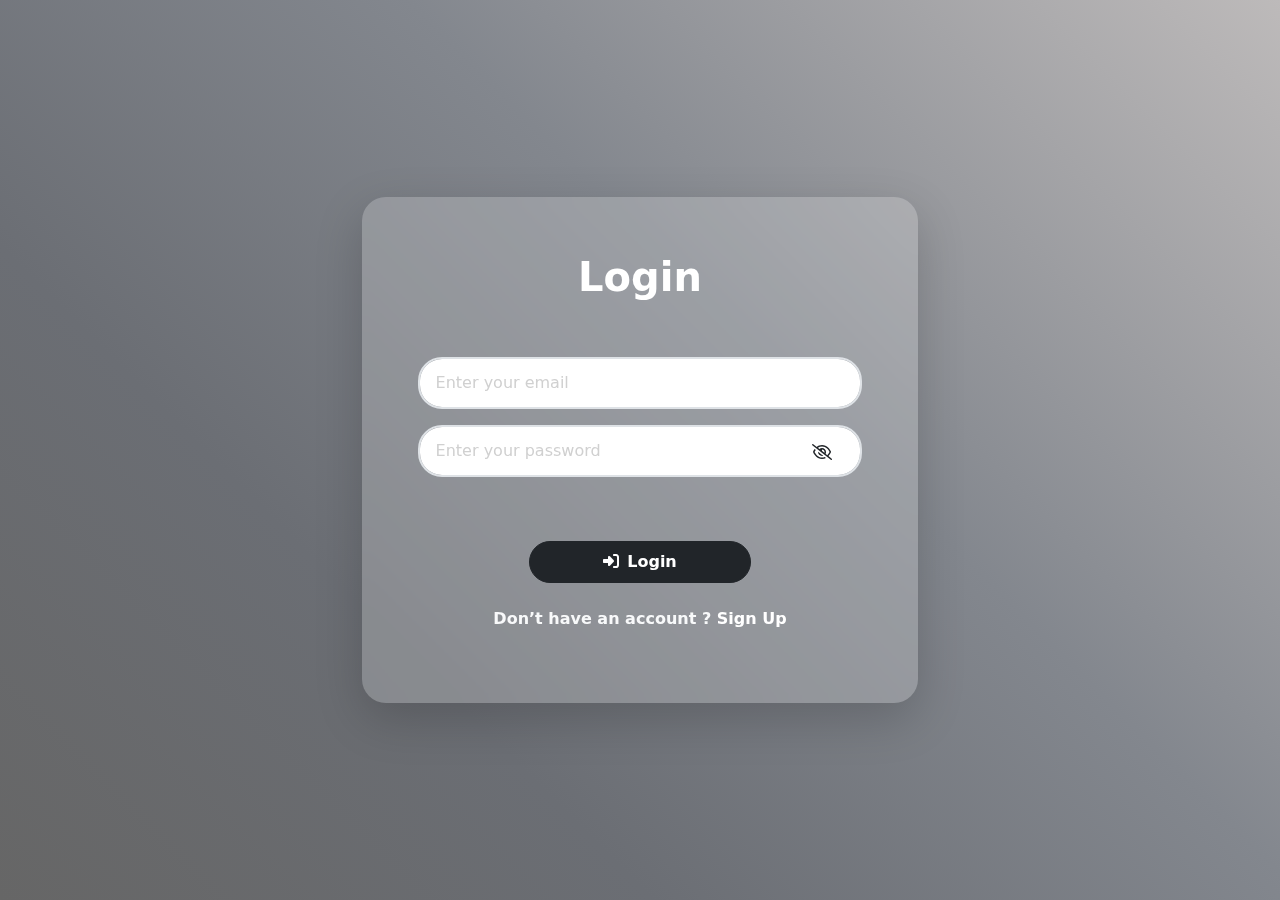
<file: index.html>
<!DOCTYPE html>
<html lang="en">

<head>
  <meta charset="UTF-8" />
  <meta name="viewport" content="width=device-width, initial-scale=1.0" />
  <link rel="icon" href="images/star.png" />
  <link rel="stylesheet" href="css/bootstrap.min.css" />
  <link rel="stylesheet" href="css/style.css" />
  <link rel="stylesheet" href="https://cdnjs.cloudflare.com/ajax/libs/font-awesome/6.4.2/css/all.min.css" />
  <title>Login</title>
</head>

<body class="bg-main">
  <div class="w-75 mx-auto d-flex justify-content-center align-items-center vh-100 p-3">
    <div class="custom  p-3 p-md-5 d-flex flex-column justify-content-center align-items-center shadow shadow-lg">
      <div class="mb-4 d-flex justify-content-center align-items-center">
        <h1 class="text-center fw-bold">Login</h1>
      </div>
      <div class="my-4 w-100 d-flex flex-column justify-content-center align-items-center">
        <div class="mb-3 w-100">
          <input class="form-control border-2 px-3" oninput="validateInputs(this)" id="loginEmail"
            placeholder="Enter your email" type="email" />
        </div>
        <div class="mb-3 w-100 d-flex position-relative">
          <input class="form-control border-2 px-3" oninput="validateInputs(this)" id="loginPassword"
            placeholder="Enter your password" type="password" />
          <i class="fa-regular fa-eye-slash position-absolute " id="eye-slash" onclick="showLoginPassword()"></i>
          <i class="fa-regular fa-eye position-absolute z-2  d-none" id="eye" onclick="showLoginPassword()"></i>
        </div>
      </div>
      <div class="my-4 w-100 mx-auto d-flex justify-content-center align-items-center">

        <button onclick="loginUser()" class="btn btn-dark w-50"><i class="fa-solid fa-right-to-bracket me-2
            "></i><span class="fw-bold">Login</span></button>
      </div>
      <div class="mb-3 w-100 text-center">
        <span class="text-light fw-bold">Don’t have an account ?
          <a href="html/signup.html" class="text-decoration-none" rel="noopener noreferrer">Sign Up</a></span>
      </div>
    </div>
  </div>

  <script src="js/bootstrap.bundle.min.js"></script>
  <script src="js/script.js"></script>
</body>

</html>
</file>
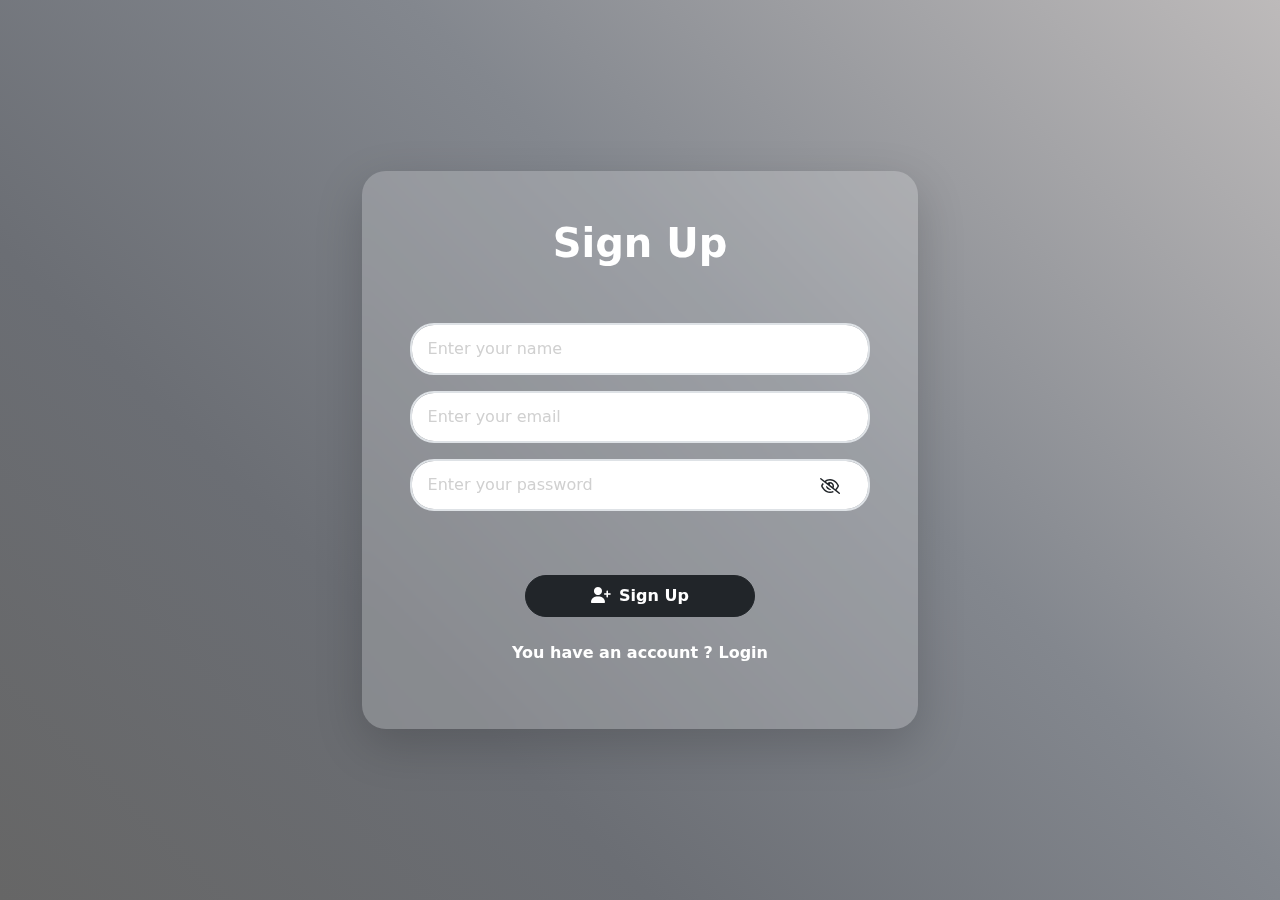
<file: html/signup.html>
<!DOCTYPE html>
<html lang="en">

<head>
  <meta charset="UTF-8" />
  <meta name="viewport" content="width=device-width, initial-scale=1.0" />
  <link rel="icon" href="/Abdelrahman-tamer-friday-10-4-Assagiment7-01122615864/images/star.png" />
  <link rel="stylesheet" href="../css/style.css" />
  <link rel="stylesheet" href="../css/bootstrap.min.css" />
  <link rel="stylesheet" href="https://cdnjs.cloudflare.com/ajax/libs/font-awesome/6.4.2/css/all.min.css" />
  <title>Sign Up</title>
</head>

<body class="bg-main">
  <div class="w-75 mx-auto d-flex justify-content-center align-items-center vh-100 p-3">
    <div class="custom p-3 p-md-5 d-flex flex-column justify-content-center align-items-center shadow shadow-lg">
      <div class="mb-4 d-flex justify-content-center align-items-center">
        <h1 class="text-center fw-bold">Sign Up</h1>
      </div>
      <div class="w-100 my-4 d-flex flex-column justify-content-center align-items-center">
        <div class="mb-3 w-100">
          <input class="form-control border-2 px-3" oninput="validateInputs(this)" id="signupName"
            placeholder="Enter your name" type="text" />
        </div>
        <div class="mb-3 w-100">
          <input class="form-control border-2 px-3" oninput="validateInputs(this)" id="signupEmail"
            placeholder="Enter your email" type="email" />
        </div>
        <div class="mb-3 w-100 d-flex position-relative">
          <input class="form-control border-2 px-3" oninput="validateInputs(this)" id="signupPassword"
            placeholder="Enter your password" type="password" />
          <i class="fa-regular fa-eye-slash position-absolute " id="eye-slash" onclick="showSignUpPassword()"></i>
          <i class="fa-regular fa-eye position-absolute z-2  d-none" id="eye" onclick="showSignUpPassword()"></i>
        </div>
      </div>
      <div class="my-4 w-100 d-flex justify-content-center align-items-center">
        <button onclick="signUpUser()" class="btn btn-dark w-50"><i class="fa-solid fa-user-plus me-2"></i><span
            class="fw-bold">Sign Up</span></button>
      </div>
      <div class="mb-3 w-100 text-center">
        <span class="text-white fw-bold">You have an account ?
          <a href="../index.html" class="text-decoration-none" rel="noopener noreferrer">Login</a></span>
      </div>
    </div>
  </div>

  <script src="../js/bootstrap.bundle.min.js"></script>
  <script src="../js/script.js"></script>
</body>

</html>
</file>
<file: css/style.css>
/* Main background */
.bg-main {
    background: linear-gradient(-135deg, #bdbaba 0%, #83878e 40%, #6b6e74 70%, #0009 100%) !important;
    background-size: cover !important;
    background-position: center !important;
    height: 100vh !important;
}

/* Heading style */
h1 {
    color: #fff !important;
}

/* Custom container */
.custom {
    width: 50% !important;
    background-color: rgba(255, 255, 255, 0.2) !important;
    backdrop-filter: blur(10px) !important;
    border-radius: 1.5rem !important;
}

/* Dark button style */
.btn.btn-dark {
    border-radius: 1.5rem !important;
    padding: 0.5rem !important;
    font-size: 1rem !important;
}

/* Input style */
input {
    border-radius: 1.5rem !important;
    padding: 0.75rem !important;
}

/* Input placeholder style */
input::placeholder {
    color: #D0D0D0 !important;
    font-weight: 500 !important;
    font-size: 1rem !important;
}

/* Input focus style */
input:focus {
    transition: box-shadow 0.3s ease, border-color 0.3s ease;
    box-shadow: 0 0 0 0.25rem rgba(61, 61, 61, 0.30) !important;
    border-color: #6b6e74 !important;
    outline: none !important;
}

/* Anchor style */
a {
    color: #fff !important;
}

/* Anchor hover style */
a:hover {
    color: #000000b1 !important;
}

/* Eye icon style */
.fa-eye-slash,
.fa-eye {
    top: 51%;
    right: 30px;
    transform: translateY(-50%);
    cursor: pointer;
}

/* Success login alert */
#successLogin {
    position: absolute;
    top: 10px;
    right: 10px;
    transition: all 0.3s ease-in-out;
    padding: 0.75rem !important;
    animation: fadeIn 0.5s ease-in-out;
}

/* Alerts and success messages */
#alertSignUp,
#alertLogin,
#successLogin,
#alertLoginFill,
#successSignUp,
#alertExist {
    position: absolute;
    top: 10px;
    right: 10px;
    transition: all 0.3s ease-in-out;
    padding: 0.75rem !important;
    animation: fadeIn 0.5s ease-in-out;
}

/* Fade in animation */
@keyframes fadeIn {
    0% {
        transform: translateY(-10px);
        opacity: 0;
    }

    100% {
        transform: translateY(0);
        opacity: 1;
    }
}

/* Hidden class for transitions */
.hidden {
    opacity: 0;
    visibility: hidden;
    transition: opacity 0.5s ease-in-out, visibility 0.5s ease-in-out;
}

/* Responsive styles */
@media screen and (max-width: 1399px) {
    .custom {
        width: 60% !important;
        padding: 3.5rem !important;
    }
}

@media screen and (max-width: 1199px) {
    .custom {
        width: 70% !important;
        padding: 3rem !important;
    }
}

@media screen and (max-width: 991px) {
    .custom {
        width: 85% !important;
        padding: 2rem !important;
    }
}

@media screen and (max-width: 767px) {
    .custom {
        width: 98% !important;
        padding: 1.25rem !important;
    }

    .navbar .container {
        width: 100% !important;
        padding: 0 !important;
    }
}

@media screen and (max-width: 575px) {
    .custom {
        width: 100% !important;
        padding: 0.75rem !important;
        border-radius: 1rem !important;
    }

    .custom h1 {
        font-size: 1.5rem !important;
    }

    .btn.btn-dark {
        font-size: 0.95rem !important;
        padding: 0.4rem !important;
    }

    input {
        font-size: 0.95rem !important;
        padding: 0.5rem !important;
    }
}
</file>
